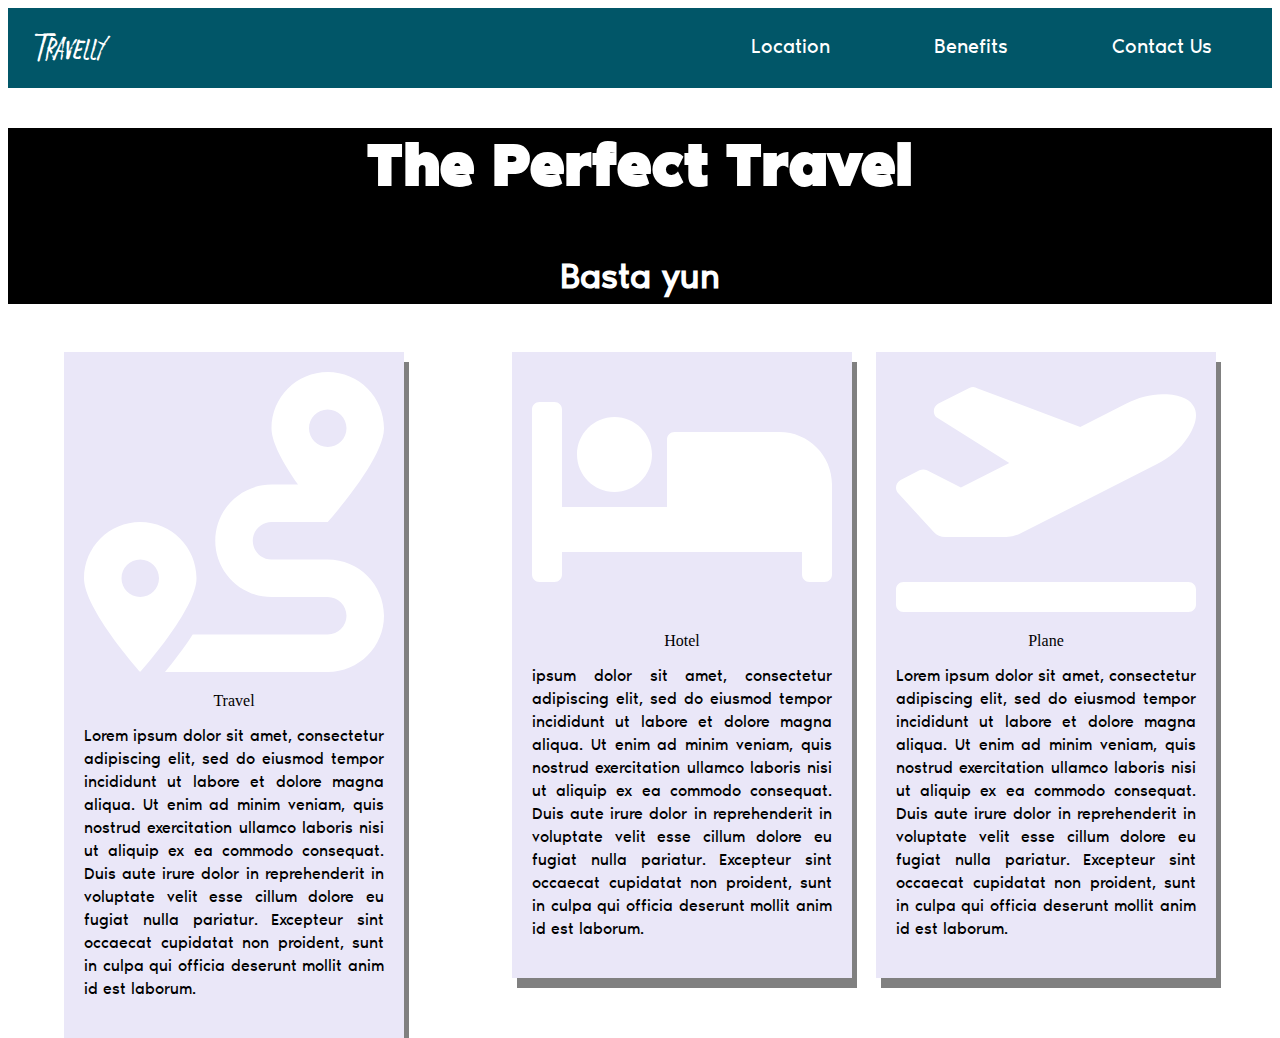
<file: sparrow2.html>
<!DOCTYPE html>
<html lang="en">
<head>
    <meta charset="UTF-8">
    <meta name="viewport" content="width=device-width, initial-scale=1.0">
    <title>webpage</title>
    <link href="style.css" rel="stylesheet">
</head>
<body class="sparrow4">
    <header>
         <a href="main.html" class="logo">Travelly</a>
        <nav>
            <ul class="nav-bar">
                <li><a href="sparrow1.html">Location</a></li>
                <li><a href="sparrow2.html">Benefits</a></li>
                <li><a href="sparrow3.html">Contact Us</a></li>
            </ul>
        </nav>
    </header>
    <div class="blackpearl3">
        <h1 class="texte">The Perfect Travel</h1>
        <h3 class="textf">Basta yun</h3>
    </div>
    <div class="slot1">
		<div class="icon">
		<img src="route-solid.svg">
		</div>
        <p class="canon1">Travel</p>
        <p class= "canon2">Lorem ipsum dolor sit amet, consectetur adipiscing elit, sed do eiusmod tempor incididunt ut labore et dolore magna aliqua. Ut enim ad minim veniam, quis nostrud exercitation ullamco laboris nisi ut aliquip ex ea commodo consequat. Duis aute irure dolor in reprehenderit in voluptate velit esse cillum dolore eu fugiat nulla pariatur. Excepteur sint occaecat cupidatat non proident, sunt in culpa qui officia deserunt mollit anim id est laborum.</p>
    </div>
    <div class="slot2">
		<div class="icon">
		<img src="bed-solid.svg">
		</div>
        <p class="canon1">Hotel</p>
        <p class="canon2"> ipsum dolor sit amet, consectetur adipiscing elit, sed do eiusmod tempor incididunt ut labore et dolore magna aliqua. Ut enim ad minim veniam, quis nostrud exercitation ullamco laboris nisi ut aliquip ex ea commodo consequat. Duis aute irure dolor in reprehenderit in voluptate velit esse cillum dolore eu fugiat nulla pariatur. Excepteur sint occaecat cupidatat non proident, sunt in culpa qui officia deserunt mollit anim id est laborum.</p>
    </div>
    <div class="slot3">
		<div class="icon">
		<img src="plane-departure-solid.svg">
		</div>
        <p class="canon1">Plane</p>
        <p class="canon2">Lorem ipsum dolor sit amet, consectetur adipiscing elit, sed do eiusmod tempor incididunt ut labore et dolore magna aliqua. Ut enim ad minim veniam, quis nostrud exercitation ullamco laboris nisi ut aliquip ex ea commodo consequat. Duis aute irure dolor in reprehenderit in voluptate velit esse cillum dolore eu fugiat nulla pariatur. Excepteur sint occaecat cupidatat non proident, sunt in culpa qui officia deserunt mollit anim id est laborum.</p>
    </div>
</body>
</html>
</file>
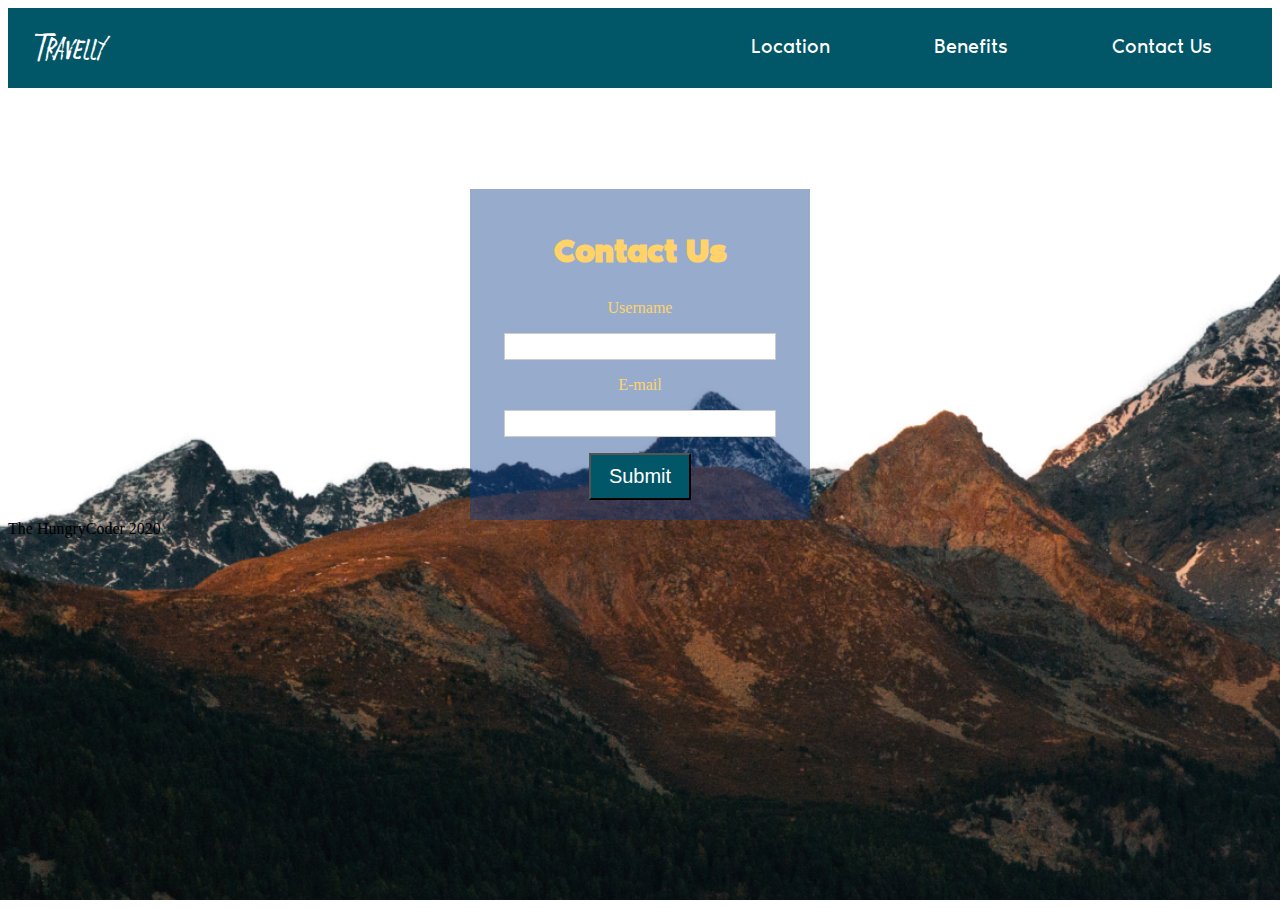
<file: sparrow3.html>
<!DOCTYPE html>
<html lang="en">
<head>
    <meta charset="UTF-8">
    <meta name="viewport" content="width=device-width, initial-scale=1.0">
    <title>webpage</title>
    <link href="style.css" rel="stylesheet">
</head>
<body class="sparrow3">
    <header>
        <a href="main.html" class="logo">Travelly</a>
        <nav>
            <ul class="nav-bar">
                <li><a href="sparrow1.html">Location</a></li>
                <li><a href="sparrow2.html">Benefits</a></li>
                <li><a href="sparrow3.html">Contact Us</a></li>
            </ul>
        </nav>
    </header>
    <div class="box">
        <h1 class="text5">Contact Us</h1>
        <form>
            <p class="ace">Username</p>
            <input type="text" placeholder="">
            <p class="ace">E-mail</p>
            <input type="text" placeholder="">
            <p></p>
            <button type="button" class="butones">Submit</button>
        </form>
    </div>
    <footer>The HungryCoder 2020</footer>
 </body>
</html>
</file>
<file: style.css>
@font-face {
	font-family:"Odachi";
	src: url("Odachi 400.otf");
}
@font-face {
	font-family:"NoirRegular";
	src: url("NoirStd-Regular.ttf");
}
@font-face {
	font-family:"NoirBold";
	src: url("NoirPro-Bold.ttf");
}
html{
    box-sizing: border-box;
    margin: 0;
    padding: 0;
    height: 100%;
}
.sparrow1{
    background-image: url("talon.jpg");
    background-repeat: no-repeat;
    background-size: cover; 
    background-position: center;
    height: 100%;
}
.sparrow2{
    background-image: url("america.png");
    background-repeat: no-repeat;
    background-size: cover;
    background-position: center;
    height: 100%;
}
.sparrow3{
    background-image: url("mountain.png");
    background-repeat: no-repeat;
    background-size: cover;
    background-position: center;
    height: 100%;
}

li, a{
    font-weight: 500;
    font-size:  20px;
    color: white;
    text-decoration: none;
    font-family: NoirRegular;
    src: url("Regular 800.otf");
   
}
header{
    background-color: #015668;
    display: flex;
    justify-content: space-evenly;
    align-items: center;
    padding: 10px;
}
.logo{
    margin-right: auto;
	margin-left:20px;
    cursor: pointer;
    font-family:Odachi;
    font-size: 30px;
}
.nav-bar{
    list-style: none;
}
.nav-bar li{
    display: inline-block;
    padding: 0px 50px;
}
.nav-bar li a{
    transition: none;
}
.blackpearl1{
	text-align: center;
    font-size: 30px;
    color: white;
	font-family:NoirBold
}
.texta{
    text-decoration: none;
    padding: 50px;
    text-shadow: 2px 2px black;
}
.textb{
	text-shadow: 2px 2px grey;
    font-family: NoirRegular;
}
.butones{
    width: auto;
    padding: 10px 18px;
    background-color:  #015668;
    font-size: 20px;
    cursor: pointer;
    color: white;
}

.blackpearl2{
    text-align: left;
    font-size: 30px;
    padding: 200px 4%;
    margin: auto;
    color: #ffd369;
    font-family: NoirBold
}
.textc{
    font-weight: bold;
    text-shadow: 2px 2px black;
    text-decoration: underline;
}
.textd{
    text-shadow: 1px 1px black;
    text-family: NoirRegular
}
.box{
    width: 300px;
    text-align: center;
    background: rgba(2, 54, 133, 0.411);
    padding: 20px;
    margin: 8% auto 0;
    font-size: 16px;
    color: #ffd369;;
}
input[type=text]{
    width: 80%;
    padding: 5px 5%;
    display: inline-block;
    border: 1px solid #cccccc;
}
.blackpearl3{
    text-align: center;
    background-color: black;
    background-size: cover;
    padding: none;
    font-family: NoirStd-regular;
    font-weight: bold;
    font-size: 30px;
    color: white;
}
.texte{
    text-shadow: 1px 1px black;
	font-family: NoirBold;
}
.textf{
    text-shadow:2px 2px black;
	font-family: NoirRegular;
}
.canon1{
    text-align: center;
}
.canon2{
	text-align:justify;
	font-family: NoirRegular
}
.slot1{
    width: 300px;
    text-align: center;
    background: rgba(52, 15, 185, 0.1);
    box-shadow: 5px 10px grey;
    padding: 20px;
    margin: 1% auto 0;
    font-size: 16px;
    color: black;
    left: 5%;
    position: absolute;
}
.slot2{
    width: 300px;
    text-align: center;
    background: rgba(52, 15, 185, 0.1);
    box-shadow: 5px 10px grey;
    padding: 20px;
    margin: 1% auto 0;
    font-size: 16px;
    color: black;
    left: 40%;
    position: absolute;
}
.slot3{
    width: 300px;
    text-align: center;
    background: rgba(52, 15, 185, 0.1);
    box-shadow: 5px 10px grey;
    padding: 20px;
    margin: 1% auto 0;
    font-size: 16px;
    color: black;
    right: 5%;
    position: absolute;
}
.text5{
    font-family:NoirBold;
.ace{
    font-size: 18px;
    text-shadow: 1px 1px black;
    font-family:NoirRegular;
}
img {
	width:50px;
	background-position:center;
	background-size:cover;
	height:50px;

}
.slot1 .icon{
	line-height:30px;
	background:#015668;
	background-size:cover;

}
.slot2 .icon{
	line-height:30px;
	background:#015668;
	background-size:cover;
}
.slot3 .icon {
	line-height:30px;
	background:#015668;
	background-size:cover;
}
footer{
	position:absolute;
	right:0;
	bottom:0left:0;
	left:0;
	padding:0.5rem;
	text-align:left;
	background-color:#015668;
	font-size:20px;
	font-family:Odachi;
	color:#ffd369;
	margin-left:auto;
}
</file>
